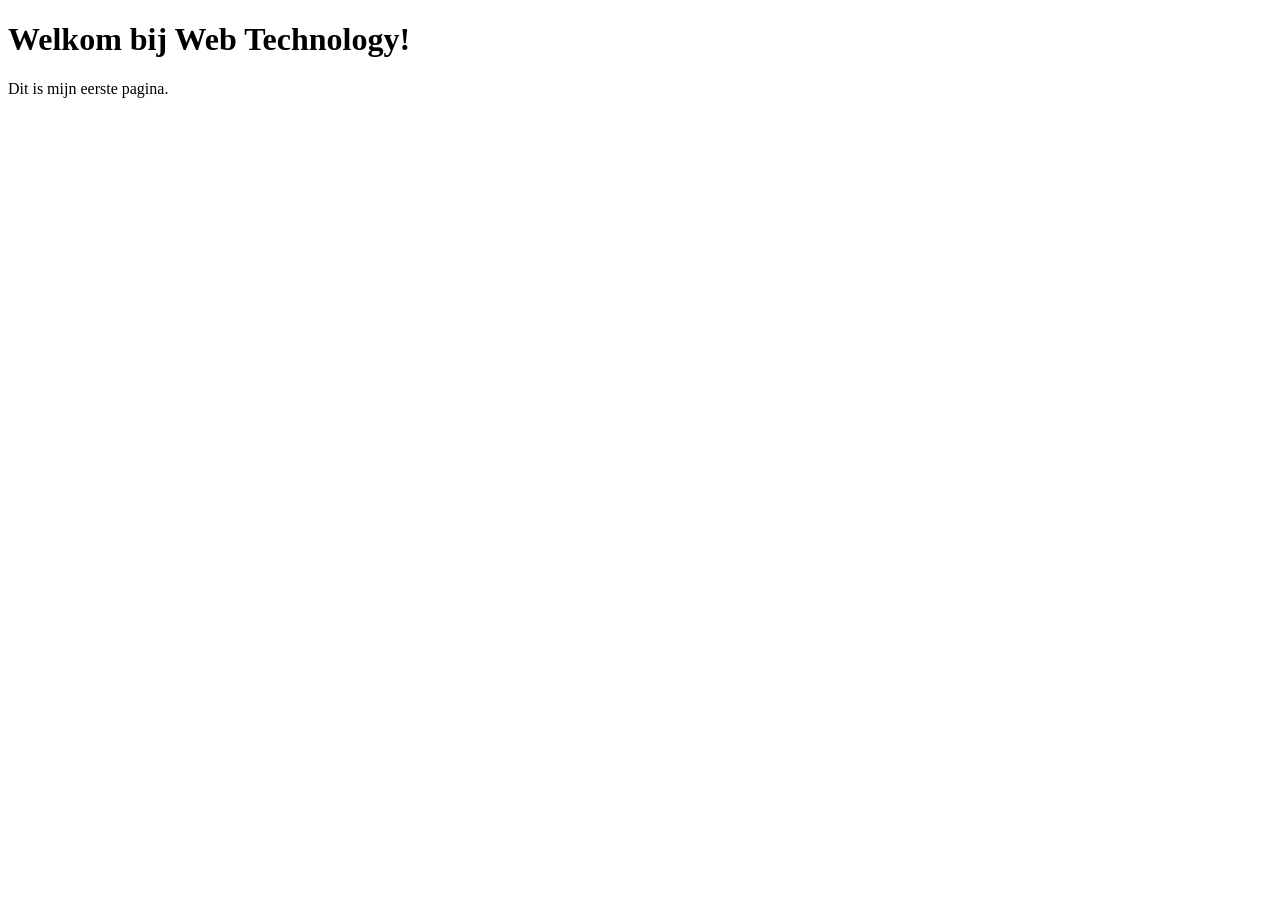
<file: Labo 1/Oef 1/index.html>
<!doctype html>
<html lang="nl">
  <head>
    <meta charset="utf-8" />
    <meta name="viewport" content="width=device-width, initial-scale=1" />
    <title>Mijn eerste pagina</title>
  </head>
  <body>
    <h1>Welkom bij Web Technology!</h1>
    <p>Dit is mijn eerste pagina.</p>
  </body>
</html>
</file>
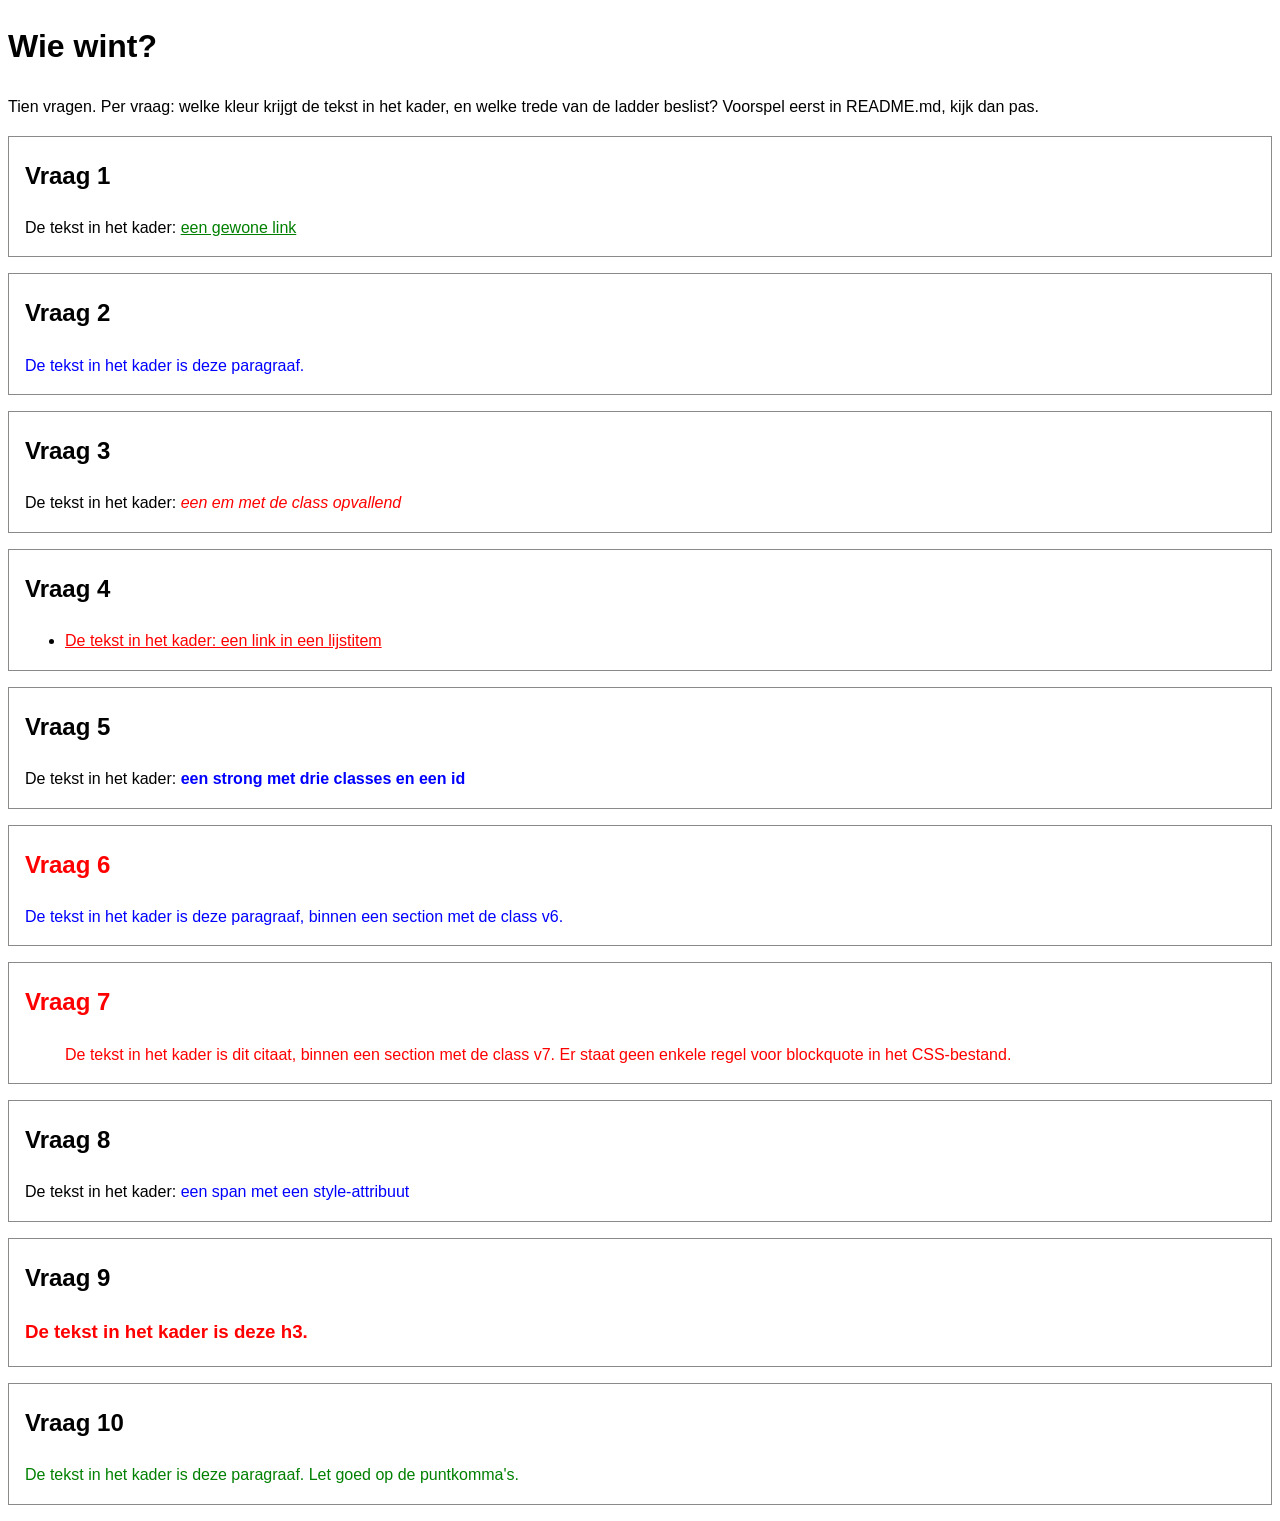
<file: Labo 2/labo-02/cascade/index.html>
<!-- index.html - oefening 3: voorspel, dan kijk. Wijzig dit bestand niet. -->
<!doctype html>
<html lang="nl">
  <head>
    <meta charset="utf-8">
    <meta name="viewport" content="width=device-width, initial-scale=1">
    <title>Wie wint? Tien vragen over de cascade</title>
    <link rel="stylesheet" href="css/stijl.css">
  </head>
  <body>
    <h1>Wie wint?</h1>
    <p>Tien vragen. Per vraag: welke kleur krijgt de tekst in het kader, en welke trede van de ladder beslist? Voorspel eerst in README.md, kijk dan pas.</p>

    <section class="vraag v1">
      <h2>Vraag 1</h2>
      <p>De tekst in het kader: <a href="#">een gewone link</a></p>
    </section>

    <section class="vraag v2">
      <h2>Vraag 2</h2>
      <p class="v2-tekst">De tekst in het kader is deze paragraaf.</p>
    </section>

    <section class="vraag v3">
      <h2>Vraag 3</h2>
      <p>De tekst in het kader: <em class="opvallend">een em met de class opvallend</em></p>
    </section>

    <section class="vraag v4">
      <h2>Vraag 4</h2>
      <ul>
        <li><a href="#">De tekst in het kader: een link in een lijstitem</a></li>
      </ul>
    </section>

    <section class="vraag v5">
      <h2>Vraag 5</h2>
      <p>De tekst in het kader: <strong class="een twee drie" id="v5-tekst">een strong met drie classes en een id</strong></p>
    </section>

    <section class="vraag v6">
      <h2>Vraag 6</h2>
      <p class="v6-tekst">De tekst in het kader is deze paragraaf, binnen een section met de class v6.</p>
    </section>

    <section class="vraag v7">
      <h2>Vraag 7</h2>
      <blockquote>De tekst in het kader is dit citaat, binnen een section met de class v7. Er staat geen enkele regel voor blockquote in het CSS-bestand.</blockquote>
    </section>

    <section class="vraag v8">
      <h2>Vraag 8</h2>
      <p>De tekst in het kader: <span class="v8-tekst" style="color: blue">een span met een style-attribuut</span></p>
    </section>

    <section class="vraag v9">
      <h2>Vraag 9</h2>
      <h3 class="v9-tekst">De tekst in het kader is deze h3.</h3>
    </section>

    <section class="vraag v10">
      <h2>Vraag 10</h2>
      <p class="v10-tekst">De tekst in het kader is deze paragraaf. Let goed op de puntkomma's.</p>
    </section>
  </body>
</html>
</file>
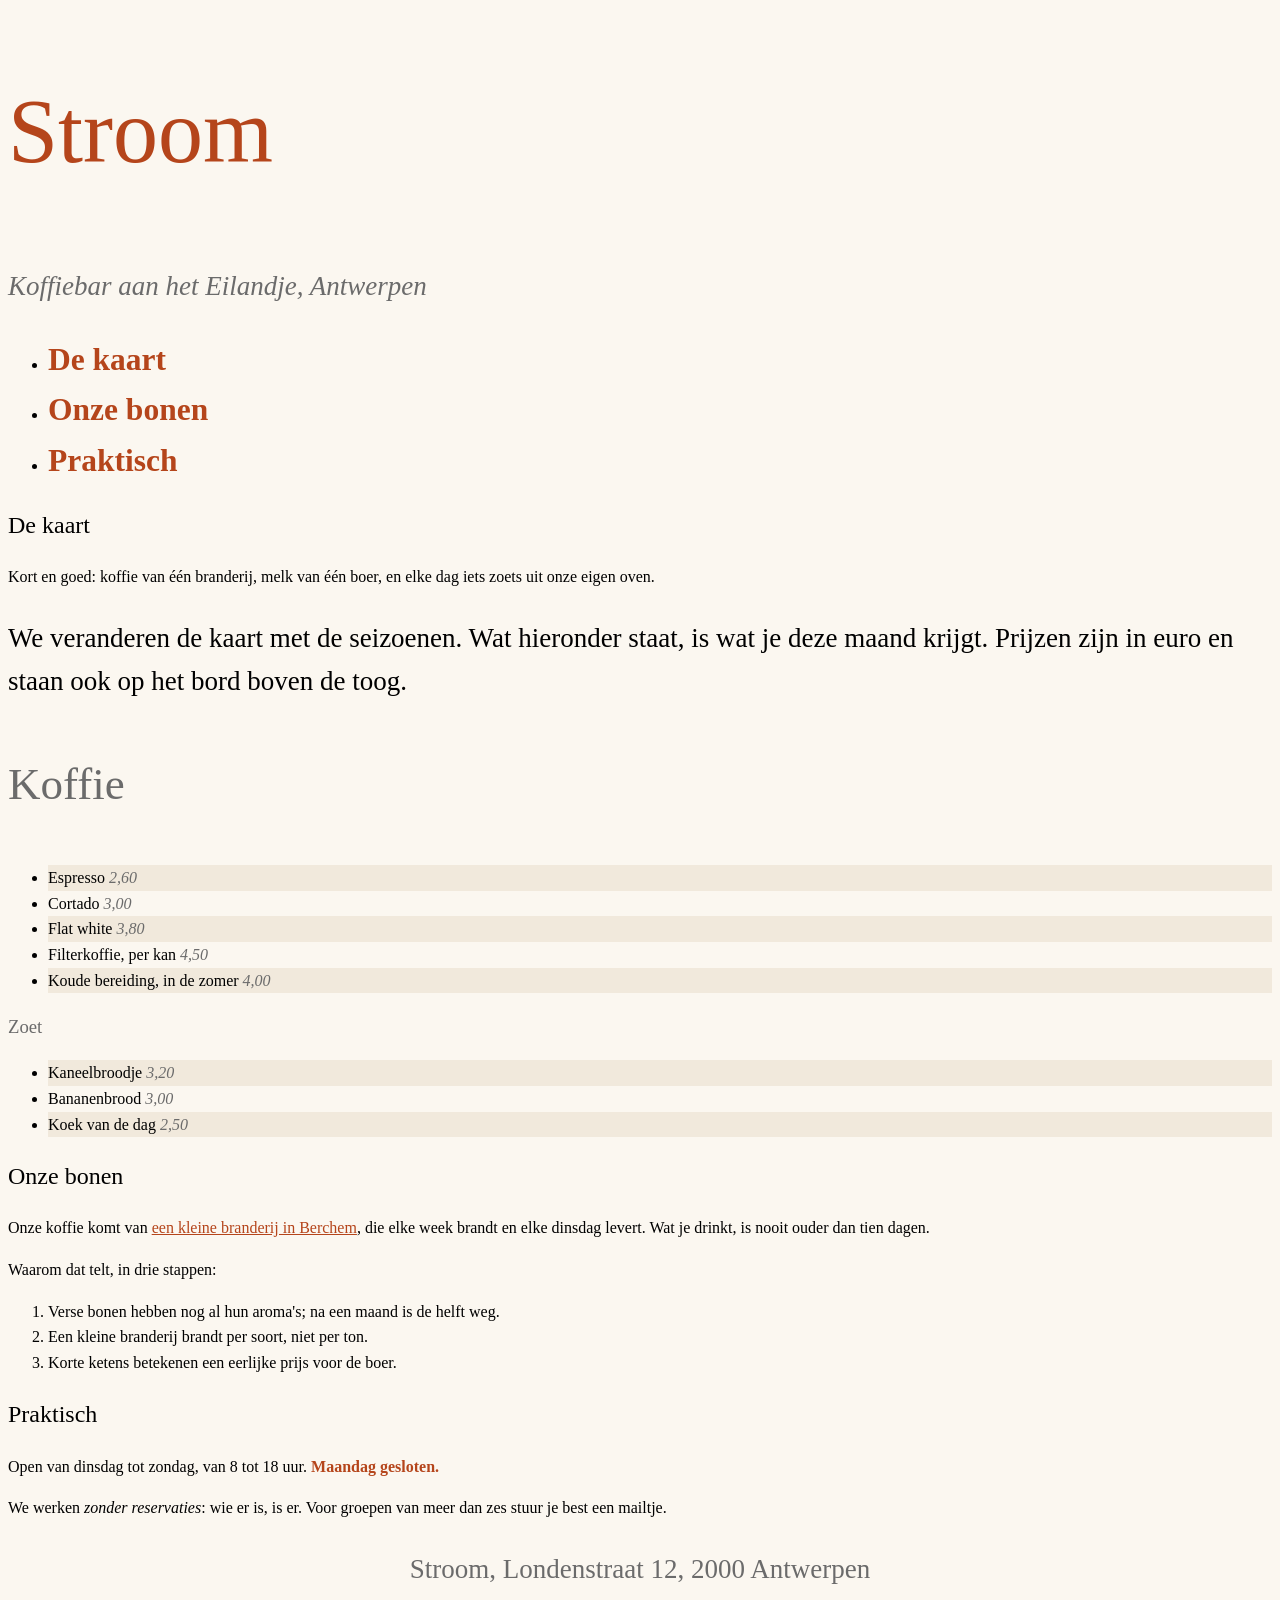
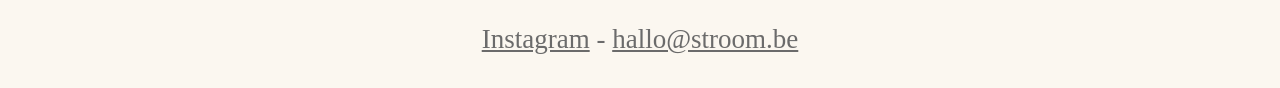
<file: Labo 2/labo-02/nabouw/index.html>
<!-- index.html - nabouw labo 2. Dit bestand mag je NIET wijzigen: geen class erbij, geen element verplaatst, geen style-attribuut. Jij schrijft css/stijl.css. -->
<!--
  Wat het screenshot niet kan tonen (hover en focus):
  - links in de navigatie: accentkleur, vet, geen onderstreping;
    bij hover en focus: inktkleur en onderstreept
  - links in main: accentkleur, onderstreept;
    bij hover en focus: papierkleur op een achtergrond in de accentkleur
  - links in de footer: gedempte kleur; bij hover en focus: accentkleur
-->
<!doctype html>
<html lang="nl">
  <head>
    <meta charset="utf-8">
    <meta name="viewport" content="width=device-width, initial-scale=1">
    <title>Stroom - koffiebar aan het Eilandje</title>
    <link rel="stylesheet" href="css/stijl.css">
  </head>
  <body>
    <header>
      <h1>Stroom</h1>
      <p class="slogan">Koffiebar aan het Eilandje, Antwerpen</p>
      <nav>
        <ul>
          <li><a href="#kaart">De kaart</a></li>
          <li><a href="#bonen">Onze bonen</a></li>
          <li><a href="#praktisch">Praktisch</a></li>
        </ul>
      </nav>
    </header>

    <main>
      <article>
        <h2 id="kaart">De kaart</h2>
        <p class="intro">Kort en goed: koffie van één branderij, melk van één boer, en elke dag iets zoets uit onze eigen oven.</p>
        <p>We veranderen de kaart met de seizoenen. Wat hieronder staat, is wat je deze maand krijgt. Prijzen zijn in euro en staan ook op het bord boven de toog.</p>

        <h3>Koffie</h3>
        <ul class="kaart">
          <li>Espresso <span class="prijs">2,60</span></li>
          <li>Cortado <span class="prijs">3,00</span></li>
          <li>Flat white <span class="prijs">3,80</span></li>
          <li>Filterkoffie, per kan <span class="prijs">4,50</span></li>
          <li>Koude bereiding, in de zomer <span class="prijs">4,00</span></li>
        </ul>

        <h3>Zoet</h3>
        <ul class="kaart">
          <li>Kaneelbroodje <span class="prijs">3,20</span></li>
          <li>Bananenbrood <span class="prijs">3,00</span></li>
          <li>Koek van de dag <span class="prijs">2,50</span></li>
        </ul>

        <h2 id="bonen">Onze bonen</h2>
        <p>Onze koffie komt van <a href="https://www.example.be">een kleine branderij in Berchem</a>, die elke week brandt en elke dinsdag levert. Wat je drinkt, is nooit ouder dan tien dagen.</p>
        <p>Waarom dat telt, in drie stappen:</p>
        <ol>
          <li>Verse bonen hebben nog al hun aroma's; na een maand is de helft weg.</li>
          <li>Een kleine branderij brandt per soort, niet per ton.</li>
          <li>Korte ketens betekenen een eerlijke prijs voor de boer.</li>
        </ol>

        <h2 id="praktisch">Praktisch</h2>
        <p>Open van dinsdag tot zondag, van 8 tot 18 uur. <strong>Maandag gesloten.</strong></p>
        <p>We werken <em>zonder reservaties</em>: wie er is, is er. Voor groepen van meer dan zes stuur je best een mailtje.</p>
      </article>
    </main>

    <footer>
      <p>Stroom, Londenstraat 12, 2000 Antwerpen</p>
      <p><a href="https://www.instagram.com">Instagram</a> - <a href="mailto:hallo@stroom.be">hallo@stroom.be</a></p>
    </footer>
  </body>
</html>
</file>
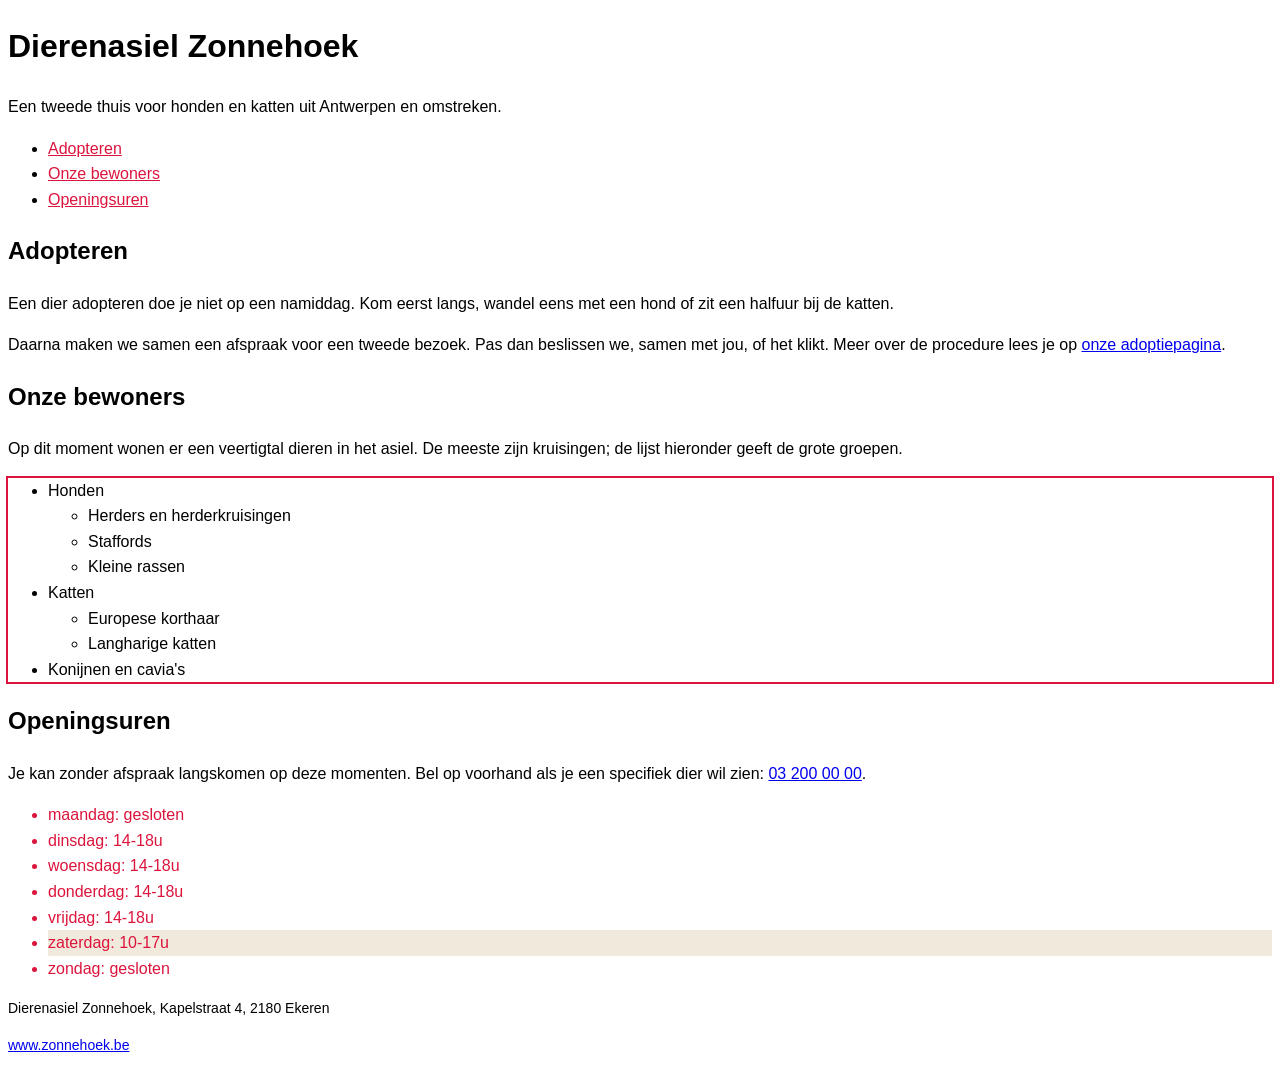
<file: Labo 2/labo-02/selectors/index.html>
<!-- index.html - oefening 2: selectors. Wijzig dit bestand niet; alles wat je nodig hebt, staat erin. -->
<!doctype html>
<html lang="nl">
  <head>
    <meta charset="utf-8">
    <meta name="viewport" content="width=device-width, initial-scale=1">
    <title>Dierenasiel Zonnehoek</title>
    <link rel="stylesheet" href="css/stijl.css">
  </head>
  <body>
    <header>
      <h1>Dierenasiel Zonnehoek</h1>
      <p class="slogan">Een tweede thuis voor honden en katten uit Antwerpen en omstreken.</p>
      <nav>
        <ul>
          <li><a href="#adopteren">Adopteren</a></li>
          <li><a href="#rassen">Onze bewoners</a></li>
          <li><a href="#uren">Openingsuren</a></li>
        </ul>
      </nav>
    </header>

    <main>
      <article>
        <h2 id="adopteren">Adopteren</h2>
        <p class="intro">Een dier adopteren doe je niet op een namiddag. Kom eerst langs, wandel eens met een hond of zit een halfuur bij de katten.</p>
        <p>Daarna maken we samen een afspraak voor een tweede bezoek. Pas dan beslissen we, samen met jou, of het klikt. Meer over de procedure lees je op <a href="https://www.zonnehoek.be/adoptie">onze adoptiepagina</a>.</p>

        <h2 id="rassen">Onze bewoners</h2>
        <p>Op dit moment wonen er een veertigtal dieren in het asiel. De meeste zijn kruisingen; de lijst hieronder geeft de grote groepen.</p>
        <ul class="rassen">
          <li>Honden
            <ul>
              <li>Herders en herderkruisingen</li>
              <li>Staffords</li>
              <li>Kleine rassen</li>
            </ul>
          </li>
          <li>Katten
            <ul>
              <li>Europese korthaar</li>
              <li>Langharige katten</li>
            </ul>
          </li>
          <li>Konijnen en cavia's</li>
        </ul>

        <h2 id="uren">Openingsuren</h2>
        <p>Je kan zonder afspraak langskomen op deze momenten. Bel op voorhand als je een specifiek dier wil zien: <a href="tel:+3232000000">03 200 00 00</a>.</p>
        <ul class="uren">
          <li>maandag: gesloten</li>
          <li>dinsdag: 14-18u</li>
          <li>woensdag: 14-18u</li>
          <li>donderdag: 14-18u</li>
          <li>vrijdag: 14-18u</li>
          <li>zaterdag: 10-17u</li>
          <li>zondag: gesloten</li>
        </ul>
      </article>
    </main>

    <footer>
      <p>Dierenasiel Zonnehoek, Kapelstraat 4, 2180 Ekeren</p>
      <p><a href="https://www.zonnehoek.be">www.zonnehoek.be</a></p>
    </footer>
  </body>
</html>
</file>
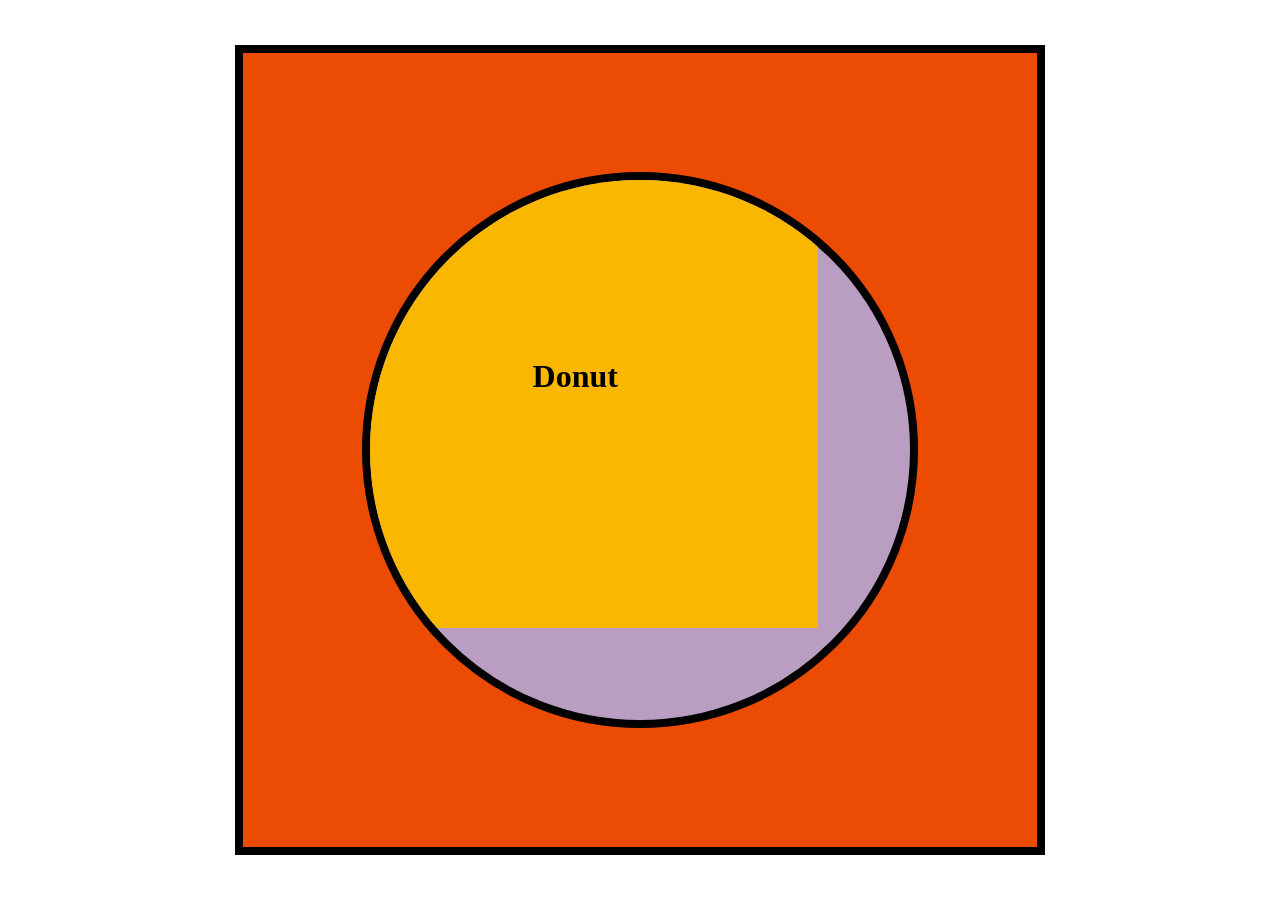
<file: Labo 3/labo-03-starter/labo-03/donut/index.html>
<!doctype html>
<html lang="en">
<head>
  <meta charset="utf-8">
  <meta name="viewport" content="width=device-width, initial-scale=1">
  <title>Labo 3 - Donut</title>
  <link rel="stylesheet" href="css/reset.css">
  <link rel="stylesheet" href="css/stijl.css">
</head>
<body>
  <!-- Do not change this file. Write your CSS in css/stijl.css. -->
  <main>
    <div>
      <h1>Donut</h1>
    </div>
  </main>
</body>
</html>
</file>
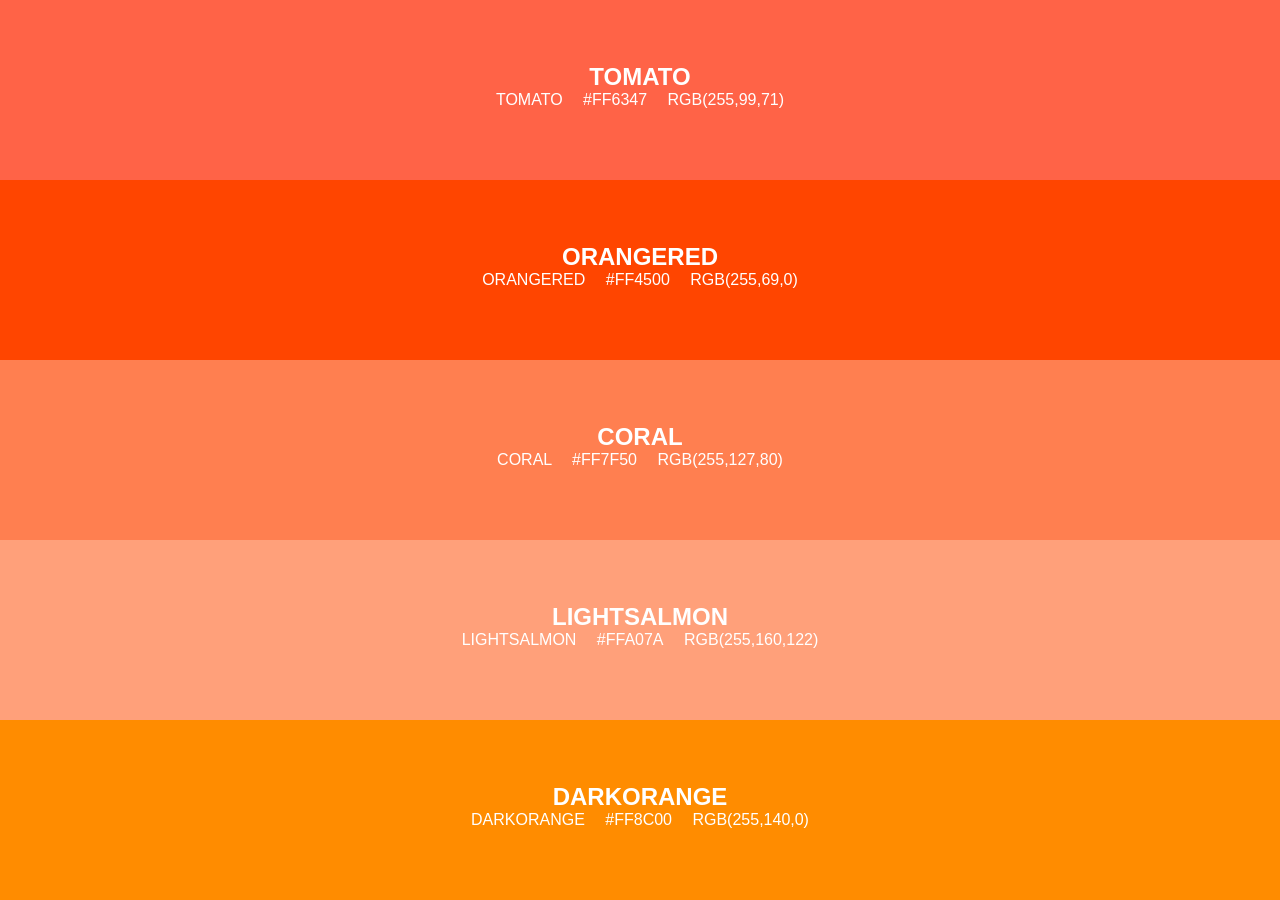
<file: Labo 3/labo-03-starter/labo-03/kleuren/index.html>
<!doctype html>
<html lang="en">
<head>
  <meta charset="utf-8">
  <meta name="viewport" content="width=device-width, initial-scale=1">
  <title>Labo 3 - Kleurenstalen</title>
  <link rel="stylesheet" href="css/reset.css">
  <link rel="stylesheet" href="css/stijl.css">
</head>
<body>
  <!-- Do not change this file. Write your CSS in css/stijl.css. -->
  <ul>
    <li class="tomato">
      <h2>TOMATO</h2>
      <p class="codes"><span>tomato</span> <span>#FF6347</span> <span>rgb(255,99,71)</span></p>
    </li>
    <li class="orangered">
      <h2>ORANGERED</h2>
      <p class="codes"><span>orangered</span> <span>#FF4500</span> <span>rgb(255,69,0)</span></p>
    </li>
    <li class="coral">
      <h2>CORAL</h2>
      <p class="codes"><span>coral</span> <span>#FF7F50</span> <span>rgb(255,127,80)</span></p>
    </li>
    <li class="lightsalmon">
      <h2>LIGHTSALMON</h2>
      <p class="codes"><span>lightsalmon</span> <span>#FFA07A</span> <span>rgb(255,160,122)</span></p>
    </li>
    <li class="darkorange">
      <h2>DARKORANGE</h2>
      <p class="codes"><span>darkorange</span> <span>#FF8C00</span> <span>rgb(255,140,0)</span></p>
    </li>
  </ul>
</body>
</html>
</file>
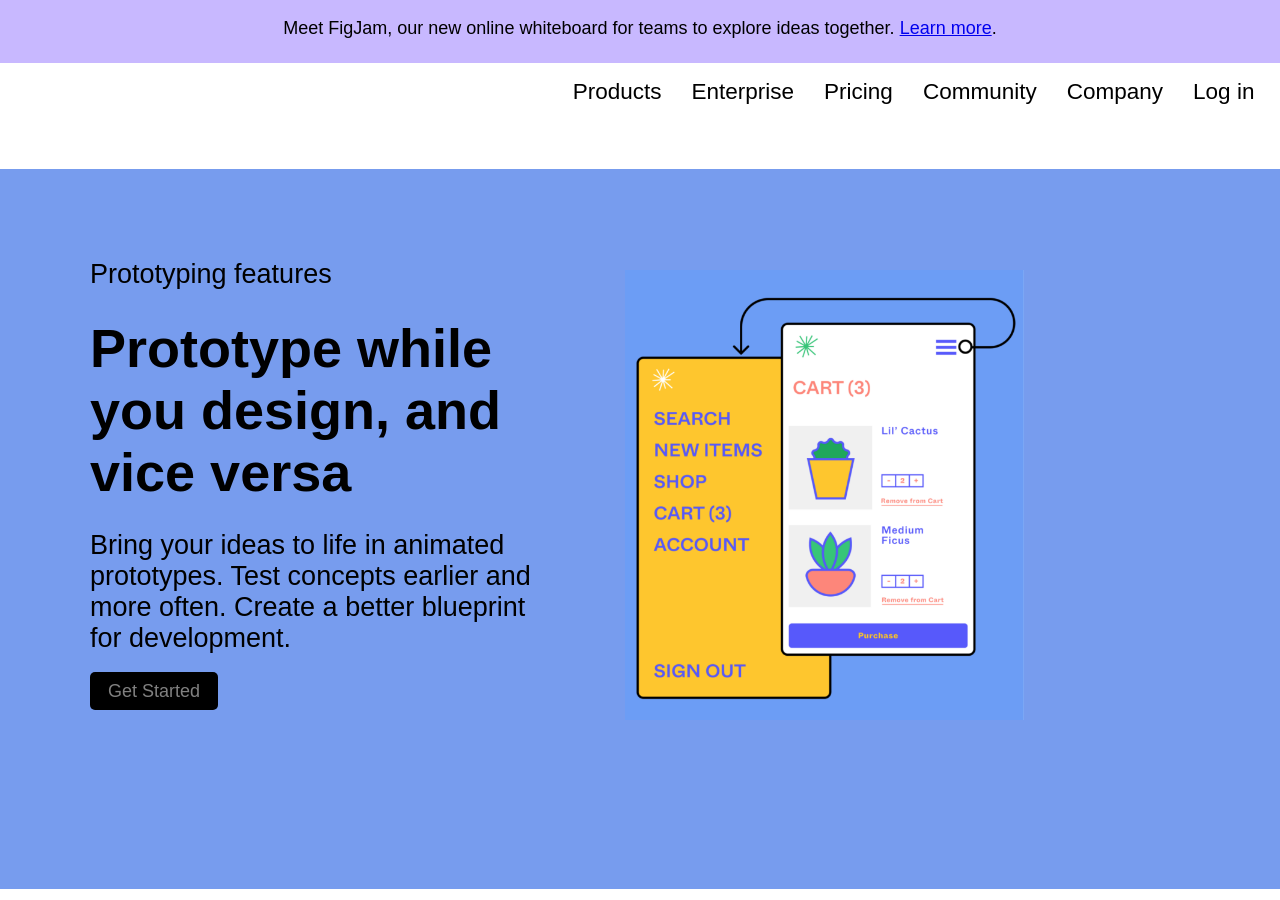
<file: Labo 3/labo-03-starter/labo-03/landing/index.html>
<!doctype html>
<html lang="en">
<head>
  <meta charset="utf-8">
  <meta name="viewport" content="width=device-width, initial-scale=1">
  <title>Labo 3 - Landingspagina</title>
  <link rel="stylesheet" href="css/reset.css">
  <link rel="stylesheet" href="css/stijl.css">
</head>
<body>
  <!-- Do not change this file. Write your CSS in css/stijl.css.
       Not visible in the screenshot: on :hover and :focus the links in the
       banner and in the navigation get an underline, and the button turns
       dark grey (#333333) instead of black. -->
  <div class="banner">
    <p>Meet FigJam, our new online whiteboard for teams to explore ideas together. <a href="#">Learn more</a>.</p>
  </div>
  <header>
    <nav>
      <ul>
        <li><a href="#">Products</a></li>
        <li><a href="#">Enterprise</a></li>
        <li><a href="#">Pricing</a></li>
        <li><a href="#">Community</a></li>
        <li><a href="#">Company</a></li>
        <li><a href="#">Log in</a></li>
      </ul>
    </nav>
  </header>
  <main>
    <article>
      <p class="bovenkop">Prototyping features</p>
      <h1>Prototype while you design, and vice versa</h1>
      <p>Bring your ideas to life in animated prototypes. Test concepts earlier and more often. Create a better blueprint for development.</p>
      <a href="#" class="knop">Get Started</a>
    </article><!-- no whitespace between these two tags: see syllabus 3.7 --><div class="afbeelding">
      <img src="afbeeldingen/prototype.png" alt="Prototype of a plant shop: a yellow menu panel next to a white cart screen">
    </div>
  </main>
</body>
</html>
</file>
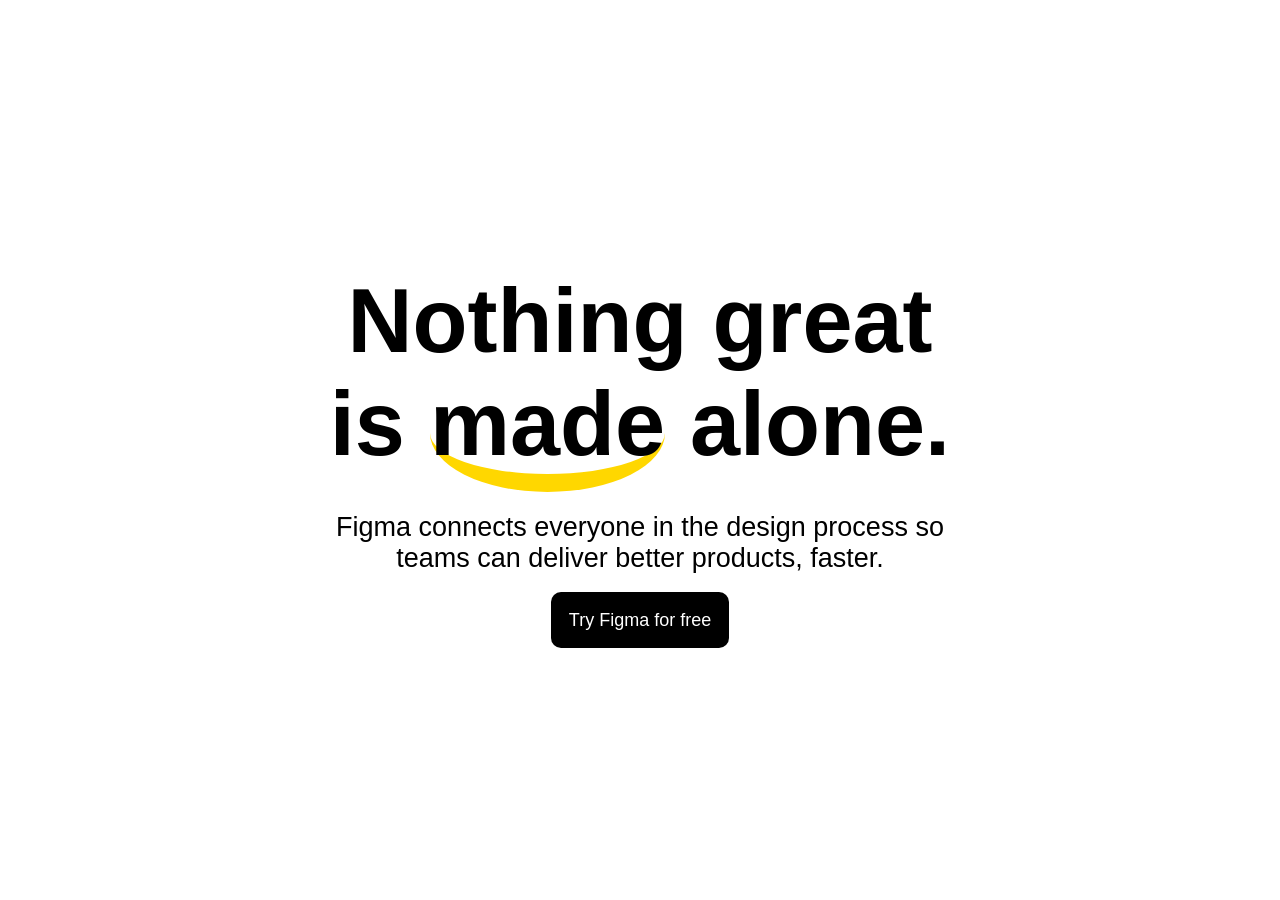
<file: Labo 3/labo-03-starter/labo-03/slogan/index.html>
<!doctype html>
<html lang="en">
<head>
  <meta charset="utf-8">
  <meta name="viewport" content="width=device-width, initial-scale=1">
  <title>Labo 3 - Slogan</title>
  <link rel="stylesheet" href="css/reset.css">
  <link rel="stylesheet" href="css/stijl.css">
</head>
<body>
  <!-- Do not change this file. Write your CSS in css/stijl.css.
       Not visible in the screenshot: on :hover and :focus the button turns
       dark grey (#333333) instead of black. -->
  <h2>Nothing great is <span>made</span> alone.</h2>
  <p>Figma connects everyone in the design process so teams can deliver better products, faster.</p>
  <a href="https://www.figma.com">Try Figma for free</a>
</body>
</html>
</file>
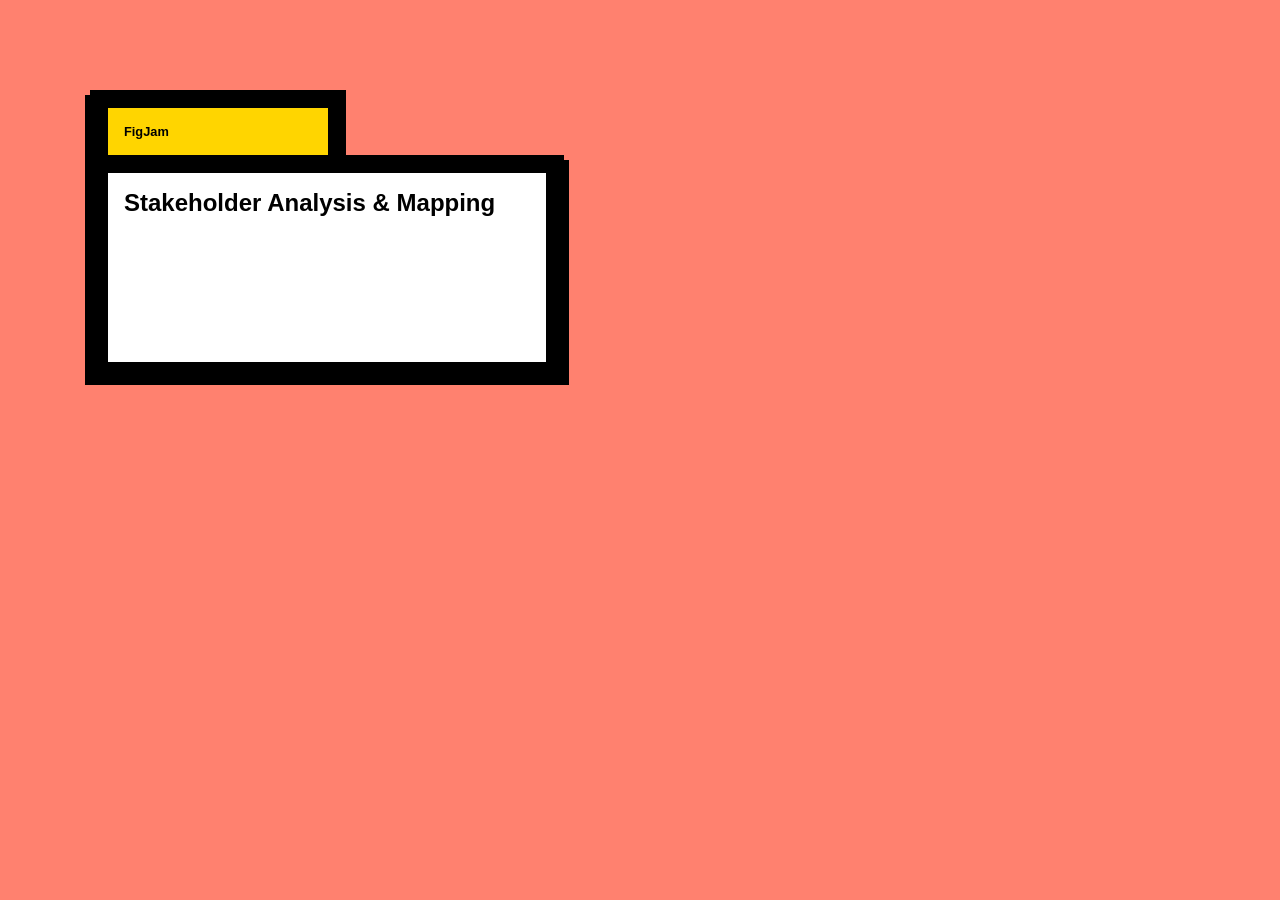
<file: Labo 3/labo-03-starter/labo-03/tabblad/index.html>
<!doctype html>
<html lang="en">
<head>
  <meta charset="utf-8">
  <meta name="viewport" content="width=device-width, initial-scale=1">
  <title>Labo 3 - Tabblad</title>
  <link rel="stylesheet" href="css/reset.css">
  <link rel="stylesheet" href="css/stijl.css">
</head>
<body>
  <!-- Do not change this file. Write your CSS in css/stijl.css. -->
  <h1>FigJam</h1>
  <h2>Stakeholder Analysis &amp; Mapping</h2>
</body>
</html>
</file>
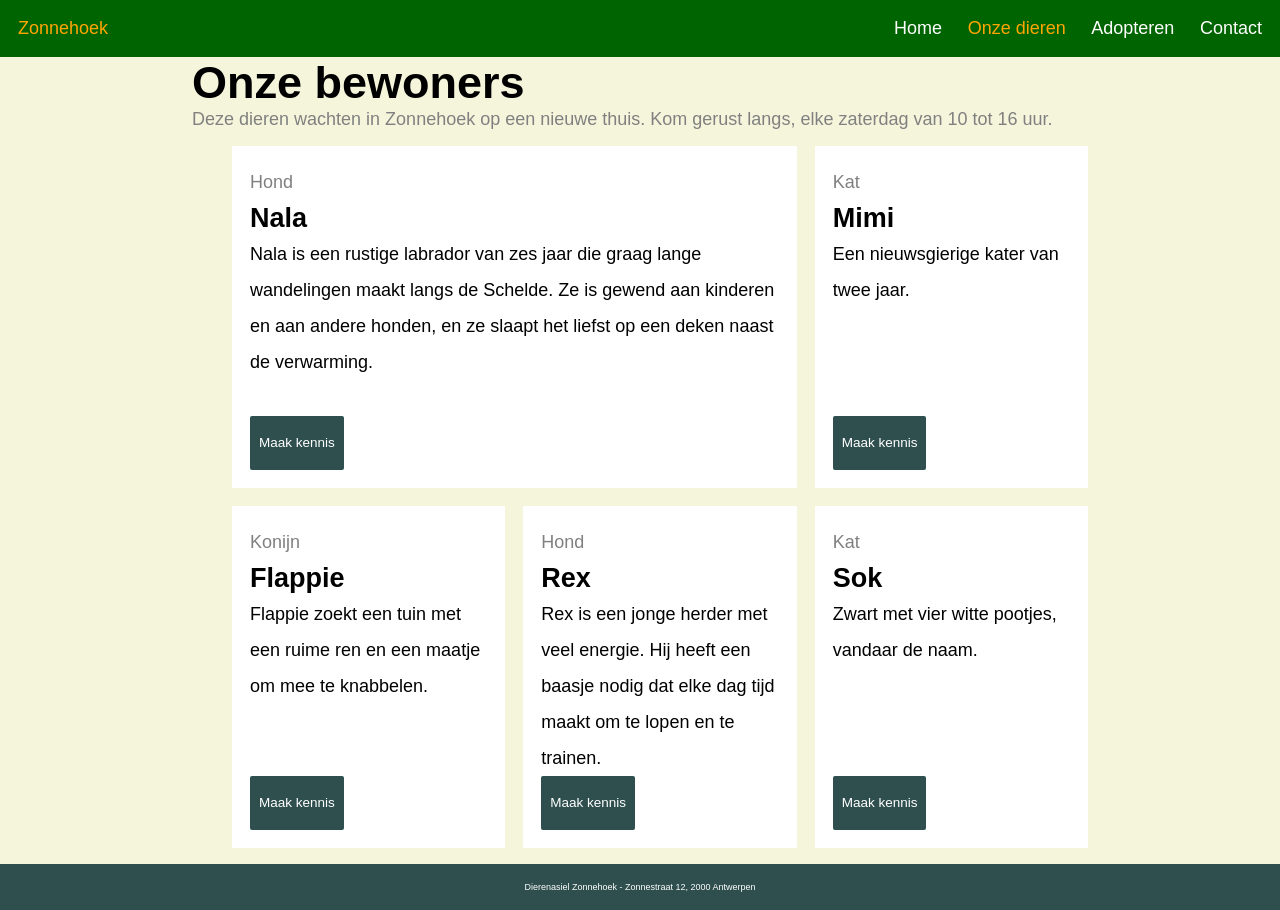
<file: Labo 4 oefenen/labo-04-starter (1)/labo-04/dierenasiel/index.html>
<!doctype html>
<html lang="nl">
<head>
  <meta charset="utf-8">
  <meta name="viewport" content="width=device-width, initial-scale=1">
  <title>Labo 4 - Dierenasiel Zonnehoek</title>
  <link rel="stylesheet" href="css/reset.css">
  <link rel="stylesheet" href="css/stijl.css">
</head>
<body>
  <!-- Do not change this file. Write your CSS in css/stijl.css.
       Not visible in the screenshot: on :hover and :focus the links in the
       navigation get an underline, and a button turns dark (#2b2b2b). -->
  <header>
    <a class="logo" href="index.html">Zonnehoek</a>
    <nav>
      <ul>
        <li><a href="index.html">Home</a></li>
        <li><a href="dieren.html" class="actief">Onze dieren</a></li>
        <li><a href="adopteren.html">Adopteren</a></li>
        <li><a href="contact.html">Contact</a></li>
      </ul>
    </nav>
  </header>
  <main>
    <h1>Onze bewoners</h1>
    <p class="intro">Deze dieren wachten in Zonnehoek op een nieuwe thuis. Kom gerust langs, elke zaterdag van 10 tot 16 uur.</p>
    <ul class="kaarten">
      <li class="kaart uitgelicht">
        <p class="soort">Hond</p>
        <h2>Nala</h2>
        <p class="beschrijving">Nala is een rustige labrador van zes jaar die graag lange wandelingen maakt langs de Schelde. Ze is gewend aan kinderen en aan andere honden, en ze slaapt het liefst op een deken naast de verwarming.</p>
        <a class="knop" href="#">Maak kennis</a>
      </li>
      <li class="kaart">
        <p class="soort">Kat</p>
        <h2>Mimi</h2>
        <p class="beschrijving">Een nieuwsgierige kater van twee jaar.</p>
        <a class="knop" href="#">Maak kennis</a>
      </li>
      <li class="kaart">
        <p class="soort">Konijn</p>
        <h2>Flappie</h2>
        <p class="beschrijving">Flappie zoekt een tuin met een ruime ren en een maatje om mee te knabbelen.</p>
        <a class="knop" href="#">Maak kennis</a>
      </li>
      <li class="kaart">
        <p class="soort">Hond</p>
        <h2>Rex</h2>
        <p class="beschrijving">Rex is een jonge herder met veel energie. Hij heeft een baasje nodig dat elke dag tijd maakt om te lopen en te trainen.</p>
        <a class="knop" href="#">Maak kennis</a>
      </li>
      <li class="kaart">
        <p class="soort">Kat</p>
        <h2>Sok</h2>
        <p class="beschrijving">Zwart met vier witte pootjes, vandaar de naam.</p>
        <a class="knop" href="#">Maak kennis</a>
      </li>
    </ul>
  </main>
  <footer>
    <p>Dierenasiel Zonnehoek - Zonnestraat 12, 2000 Antwerpen</p>
  </footer>
</body>
</html>
</file>
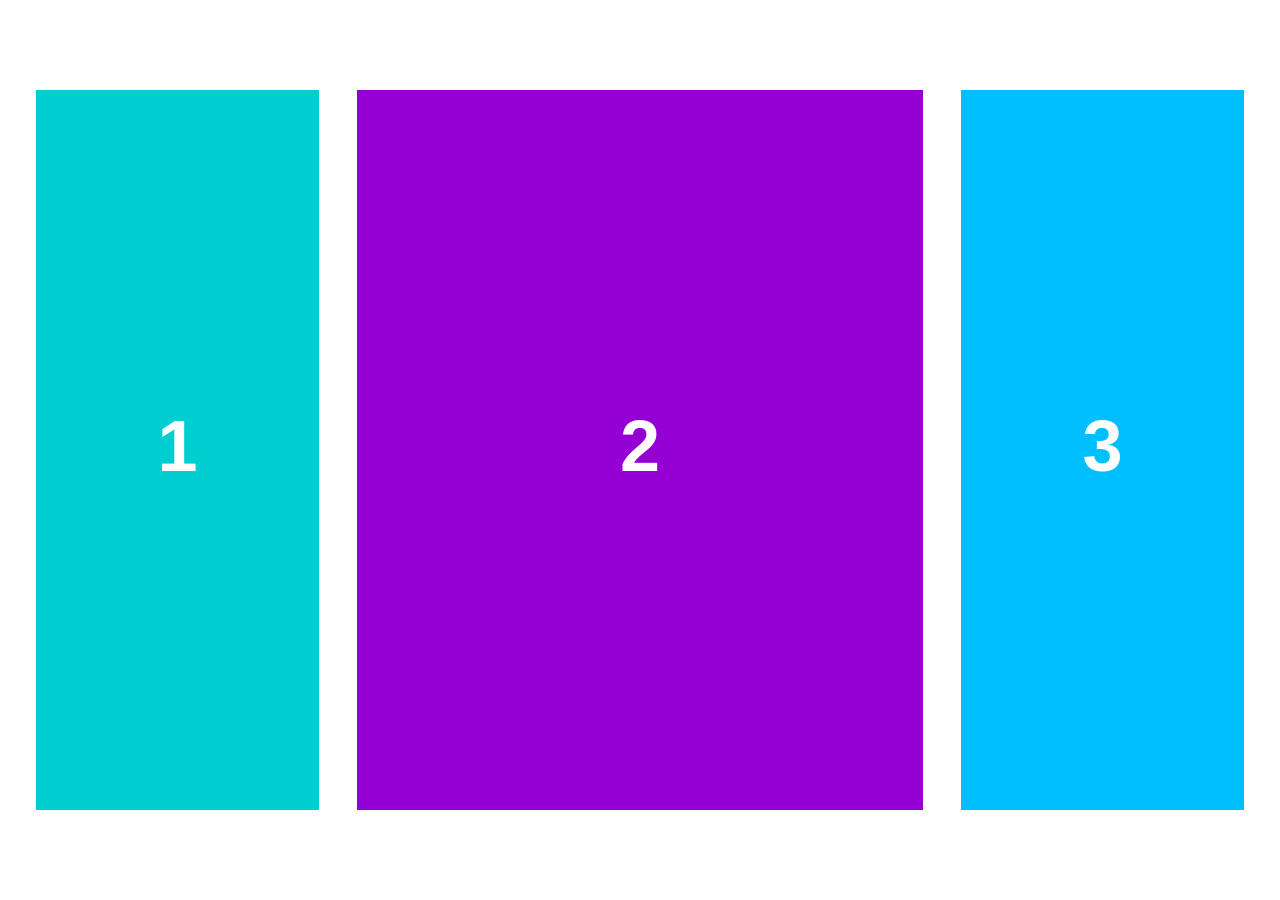
<file: Labo 4 oefenen/labo-04-starter (1)/labo-04/kolommen/index.html>
<!doctype html>
<html lang="nl">
<head>
  <meta charset="utf-8">
  <meta name="viewport" content="width=device-width, initial-scale=1">
  <title>Labo 4 - Drie kolommen</title>
  <link rel="stylesheet" href="css/reset.css">
  <link rel="stylesheet" href="css/stijl.css">
</head>
<body>
  <!-- Do not change this file. Write your CSS in css/stijl.css. -->
  <main>
    <div>1</div>
    <div>2</div>
    <div>3</div>
  </main>
</body>
</html>
</file>
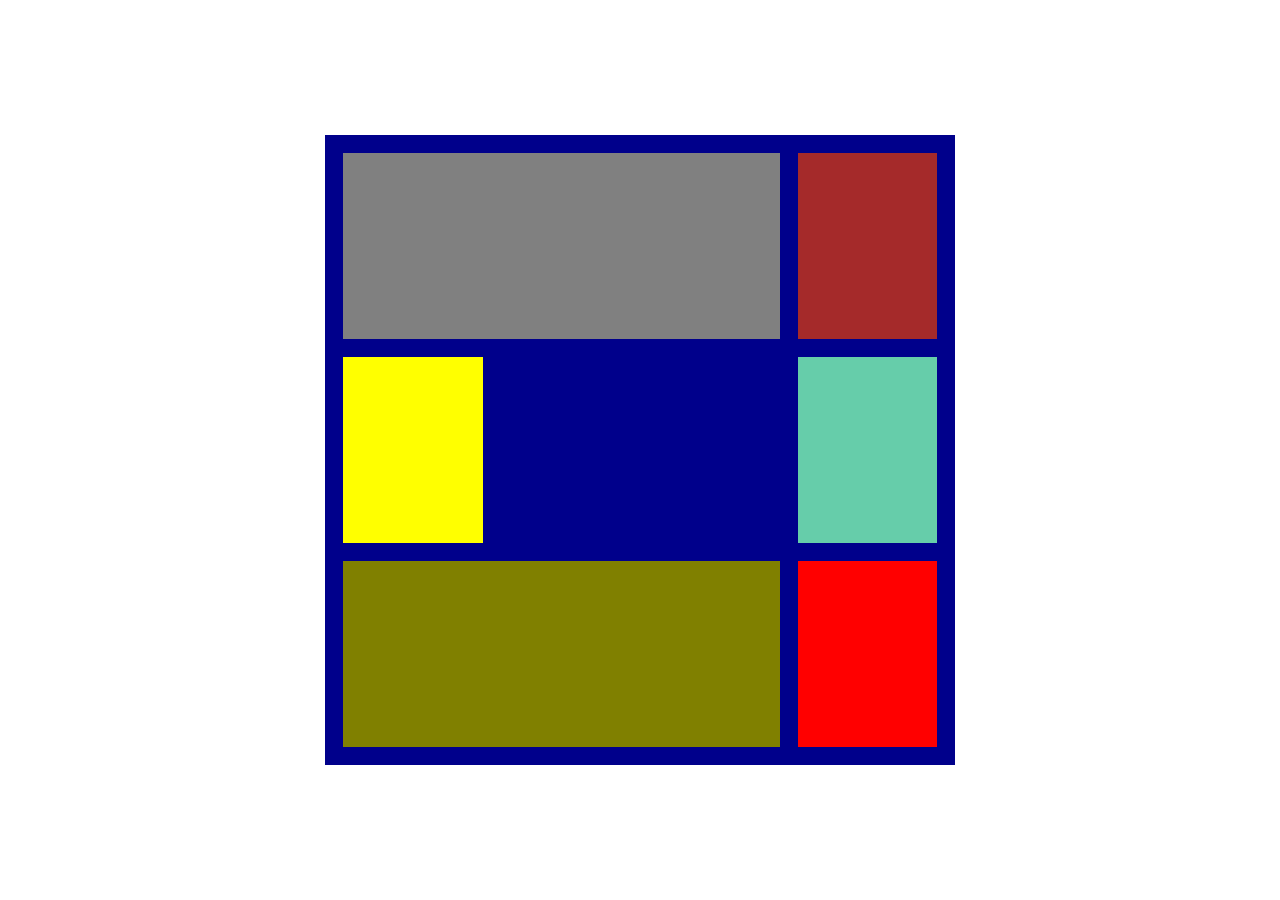
<file: Labo 4 oefenen/labo-04-starter (1)/labo-04/mondriaan/index.html>
<!doctype html>
<html lang="nl">
<head>
  <meta charset="utf-8">
  <meta name="viewport" content="width=device-width, initial-scale=1">
  <title>Labo 4 - Mondriaan</title>
  <link rel="stylesheet" href="css/reset.css">
  <link rel="stylesheet" href="css/stijl.css">
</head>
<body>
  <!-- Do not change this file. Write your CSS in css/stijl.css. -->
  <main class="schilderij">
    <div class="lila"></div>
    <div class="bruin"></div>
    <div class="geel"></div>
    <div class="marine"></div>
    <div class="olijf"></div>
    <div class="rood"></div>
  </main>
</body>
</html>
</file>
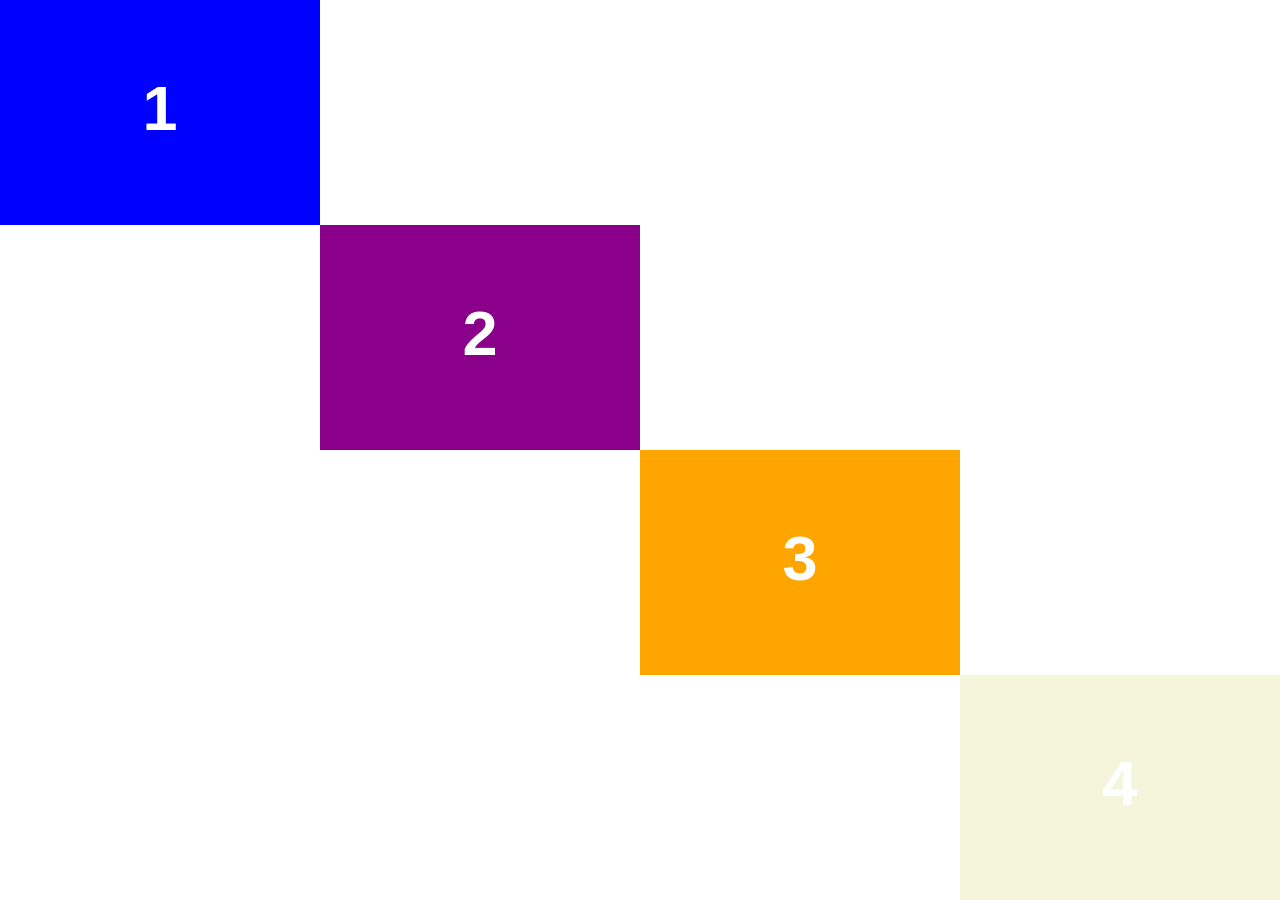
<file: Labo 4 oefenen/labo-04-starter (1)/labo-04/trap/index.html>
<!doctype html>
<html lang="nl">
<head>
  <meta charset="utf-8">
  <meta name="viewport" content="width=device-width, initial-scale=1">
  <title>Labo 4 - Trap</title>
  <link rel="stylesheet" href="css/reset.css">
  <link rel="stylesheet" href="css/stijl.css">
</head>
<body>
  <!-- Do not change this file. Write your CSS in css/stijl.css. -->
  <main class="trap">
    <div class="trede">1</div>
    <div class="trede">2</div>
    <div class="trede">3</div>
    <div class="trede">4</div>
  </main>
</body>
</html>
</file>
<file: Labo 2/labo-02/cascade/css/stijl.css>
/* stijl.css - oefening 3: voorspel, dan kijk. Wijzig dit bestand niet. */

/* Opmaak van de pagina zelf; doet niet mee in de vragen. */
body {
  font-family: Verdana, sans-serif;
  line-height: 1.6;
}

.vraag {
  border: 1px solid #8a8a89;
  padding: 0 1rem;
  margin-bottom: 1rem;
}

/* ---- vraag 1 ---- */
a {
  color: green;
}

/* ---- vraag 2 ---- */
.v2-tekst {
  color: red;
}

.v2-tekst {
  color: blue;
}

/* ---- vraag 3 ---- */
.opvallend {
  color: red;
}

em {
  color: blue;
}

/* ---- vraag 4 ---- */
.v4 > a {
  color: green;
}

.v4 a {
  color: red;
}

/* ---- vraag 5 ---- */
.een.twee.drie {
  color: red;
}

#v5-tekst {
  color: blue;
}

/* ---- vraag 6 ---- */
.v6 {
  color: red;
}

.v6-tekst {
  color: blue;
}

/* ---- vraag 7 ---- */
.v7 {
  color: red;
}

/* ---- vraag 8 ---- */
.v8-tekst {
  color: red;
}

/* ---- vraag 9 ---- */
h3 {
  color: red !important;
}

.v9-tekst {
  color: blue;
}

/* ---- vraag 10 ---- */
.v10-tekst {
  color: green;
  font-size: 1.5rem
  color: blue;
}
</file>
<file: Labo 2/labo-02/nabouw/css/stijl.css>
:root {
    --color--papier: #fbf7f0;
    --color--inkt: #2b2b2b;
    --color--gedempt: #6b6b6b;
    --color--accent: #b5451b;
    --color--zebr: #f1e9dc;
    --font--koppen: Georgia;
    --font--tekst: Verdana;

}

body {
    background-color: var(--color--papier);
    font-family: var(--font--tekst);
    line-height: 1.6;
}
body header h1 {

    color: var(--color--accent);
    font-family: var(--font--koppen);
    font-size: 10vh;
    font-weight: 100;
}
.slogan {
    color: var(--color--gedempt);
    font-style: italic;
    font-size: 3vh;
}
header nav ul li a {
    text-decoration: none;
    color: var(--color--accent);
    font-size: 3.5vh;
    font-weight: bold;
}
#kaart {
    font-family: var(--font--koppen);
    font-weight: normal;
}
main article p:nth-child(3) {
    font-size: 3vh;
}
main article h3:first-of-type {
    color: var(--color--gedempt);
    font-weight: normal;
    font-size: 5vh;
    font-family: var(--font--koppen);
}
.prijs {
    
    color: var(--color--gedempt);
    font-style: italic;
}
main article .kaart:first-of-type li:nth-child(1) {
    background-color: var(--color--zebr);
}

main article .kaart:first-of-type li:nth-child(3) {
    background-color: var(--color--zebr);
}

main article .kaart:first-of-type li:nth-child(5) {
    background-color: var(--color--zebr);
}

main article h3:last-of-type {
    color: var(--color--gedempt);
    font-weight: normal;
}

main article .kaart:last-of-type li:nth-child(1) {
    background-color: var(--color--zebr);

}

main article .kaart:last-of-type li:nth-child(3) {
    background-color: var(--color--zebr);
    
}
#bonen {
    font-family: var(--font--koppen);
    font-weight: normal;
}
main article p a {
    color: var(--color--accent);
}
#praktisch {
    font-weight: normal;
    font-family: var(--font--koppen);
}
strong {
    color: var(--color--accent);
}
footer{
    text-align: center;
    color: var(--color--gedempt);
    font-size: 3vh;
}
footer p a {
    color: var(--color--gedempt);
}
</file>
<file: Labo 2/labo-02/selectors/css/stijl.css>
/* stijl.css - oefening 2: selectors schrijven en lezen */

/* Schrijf onder elke opdracht de regel met de selector die precies die
   elementen raakt. Gebruik de declaratie die erbij staat, zodat je in de
   browser meteen ziet wat je raakte. Voeg niets toe aan index.html. */

body {
  font-family: Verdana, sans-serif;
  line-height: 1.6;
}

/* 1. alle links in de navigatie -> color: crimson; */

nav li a{
      color: crimson;
}

/* 2. alleen de paragrafen in de footer -> font-size: 0.875rem; */
footer p {
      font-size: 0.875rem;
}


/* 3. alleen de lijstitems van het BUITENSTE niveau in de lijst met de class
      rassen (dus niet de items van de binnenlijsten) -> outline: 2px solid crimson;
      (outline tekent een kader rond precies het element dat je raakte; de
      property zelf komt in hoofdstuk 3) */

.rassen {
      outline: 2px solid crimson;
}


/* 4. de paragraaf die onmiddellijk na elke h2 komt -> font-style: italic; */
h2 p {
      font-style: italic;
}


/* 5. elk oneven item in de lijst met openingsuren -> background-color: #f1e9dc; */

.uren li:nth-child(6) {
      background-color: #f1e9dc;
}

/* 6. het laatste item in de lijst met openingsuren -> color: crimson; */
.uren:last-child {
      color: crimson;
}

/* 7. de slogan en de intro tegelijk, in één regel -> color: darkslateblue; */

.slogan .intro {
      color: darkslateblue;
}

/* 8. elke link in main wanneer de muis erover gaat OF wanneer ze focus heeft
      -> background-color: yellow; */
main a:hover:focus {
      background-color: yellow;
}


/* ---- Lezen: welke elementen raken deze vijf selectors? Schrijf het antwoord
   in één zin per selector in README.md. Verander hier niets. ---- */

/* a. header nav ul li a */
/* b. article > p */
/* c. .uren li:nth-child(3) */
/* d. h2 ~ p */
/* e. .rassen li:first-child */
</file>
<file: Labo 3/labo-03-starter/labo-03/donut/css/stijl.css>
/* stijl.css - labo 3, donut (reset.css is linked before this file) */

/* === tokens === */
:root {

}

/* === your rules === */

main {
    height: 90vh;
    background-color: #ec4b03;
    width: 90vh;
    margin-left: auto;
    margin-right: auto;
    margin-top: 5vh;
    border: solid black 8px;
    
}
body main div {
    background-color: #b99ec1;
    border-radius: 50%;
    height: 70%;
    width: 70%;
    margin: 15%;
    border: solid black 8px;
    overflow: hidden;
    
}
body main div h1 {
    background-color: #f9b700;
    height: 90%;
    width: 90%;
    margin: -7% 0 0 -7%;
    padding-top: 40%;
    text-align: center;
   
}
</file>
<file: Labo 3/labo-03-starter/labo-03/kleuren/css/stijl.css>
/* stijl.css - labo 3, kleuren (reset.css is linked before this file) */

/* === tokens === */
:root {

}

/* === your rules === */

body {
    color: white;
    font-family: Arial, Helvetica, sans-serif;
    text-align: center;
    text-transform: uppercase;
}
h3 {
    letter-spacing: 0.25rem;
    margin-bottom: 1.5vh;
}
ul {
    margin: 0;
    padding: 0;
}
li {
    height: 20vh;
    padding-top: 7vh;
}
span:nth-child(2) {
    margin-left: 1rem;
    margin-right: 1rem;
}
.tomato {
    background-color: tomato;
}
.orangered {
    background-color: orangered;
}
.coral {
    background-color: coral;
}
.lightsalmon {
background-color: lightsalmon;
}
.darkorange {
    background-color: darkorange;
}
</file>
<file: Labo 3/labo-03-starter/labo-03/landing/css/stijl.css>
/* stijl.css - labo 3, landing (reset.css is linked before this file) */

/* === tokens === */
:root {
    --color--banner: #c8b8ff;
    --color--link: #5551ff;
    --color--hero: #779cee;


}

/* === your rules === */

body {
    
    font-family: Arial, Helvetica, sans-serif;
}


.banner {
    height: 7vh;
    background-color: var(--color--banner);
    text-align: center;
    padding-top: 2vh;


}

.banner p {
    font-size: 2vh;
    
}
header {
    height: 10vh;
    text-align: right;
}
header nav ul li {
    display: inline-block;
    margin-right: 2vw;

}
header nav ul li a {
    font-size: 2.5vh;
    text-decoration: none;
    color: black;

}
main {
    height: 80vh;
    background-color: var(--color--hero);
}

img {
    height: 50vh;
    position: absolute;
    right: 20vw;
    top: 30vh;
}
main article:nth-child(1) {
    width: 50vw;
    height: 50vh;
    padding: 10vh;
   
   
}

.knop {
    text-decoration: none;
    color: gray;
    background-color: black;
   padding: 1vh 2vh;
   font-size: 2vh;
   border-radius: 5px;

}
.bovenkop {
    font-size: 2vh;
    margin-bottom: 2vh;
}

main article:nth-child(1) h1 {
    font-size: 6vh;
    margin-bottom: 3vh;
}

main article:nth-child(1) p {
    font-size: 3vh;
    margin-bottom: 3vh;
}
</file>
<file: Labo 3/labo-03-starter/labo-03/slogan/css/stijl.css>
/* stijl.css - labo 3, slogan (reset.css is linked before this file) */

/* === tokens === */
:root {

}

/* === your rules === */

body {
    font-family: Arial, Helvetica, sans-serif;
    text-align: center;
    margin-top: 30vh;
    margin-left: 25%;
    width: 50%;
}
h2 {
    font-size: 10vh;
}
p {
    font-size: 3vh;
    margin-top: 4vh;
    margin-bottom: 4vh;
}
span {
    border-bottom: 2vh solid gold;
    border-radius: 50%;
}
a {
   
   margin-top: 3vh;
   font-size: 3vh;
   background-color: black;
   color: white;
   text-decoration-line: none;
   padding: 2vh;
   border-radius: 10px;
   font-size: 2vh;

 

}
</file>
<file: Labo 3/labo-03-starter/labo-03/tabblad/css/stijl.css>
/* stijl.css - labo 3, tabblad (reset.css is linked before this file) */

/* === tokens === */
:root {

}

/* === your rules === */

body {
    background-color: #ff816f;
    padding: 10vh;
    font-family: Arial, Helvetica, sans-serif;
}
h1,h2 {
    border: solid black 2vh;
    box-shadow: -5px 5px 0 black;
}
h1 {
    background-color: #ffd500;
    width: 20vw;
    padding: 1rem;
    font-size: 0.8rem;
    border-bottom: none;

}
h2 {
    background-color: white;
    width: 37vw;
    padding: 1rem;
    height: 25vh;
    box-shadow: 
    -5px 5px 0px black,
    5px 5px 0px black;
}
</file>
<file: Labo 4 oefenen/labo-04-starter (1)/labo-04/dierenasiel/css/stijl.css>
/* stijl.css - labo 4, dierenasiel (reset.css is linked before this file) */

/* === tokens === */
:root {

}

/* === your rules === */

body {
    font-family: Verdana, Geneva, Tahoma, sans-serif;
    display: grid;
    grid-template-rows: 0.25fr auto 0.25fr;
    min-height: 100vh;
    background-color: beige;
}
header {
    grid-row: 1/2;
    display: flex;
    justify-content: space-between;
    align-items: center;
    background-color: darkgreen;
    padding: 0 2vh;
    font-size: 2vh;
}
.logo {
    color: orange;
    text-decoration: none;

}
.actief {
    color: orange;
}
header > nav > ul {
    display: flex;
    gap: 2vw;
    list-style: none;
}
header > nav > ul li a {
    text-decoration: none;
    color: white;
}
main {
    width: 70vw;
    margin: 0 auto;
}
.kaarten {
    display: grid;
    grid-template-columns: 1fr 1fr 1fr;
    grid-template-rows: 1fr 1fr;
    list-style: none;
    gap: 2vh;
    line-height: 4vh;
    
}

.kaarten li {
    background-color: white;
    padding: 2vh;
    display: flex;
    flex-direction: column;

}
main h1 {
    font-size: 5vh;
}
.intro {
    font-size: 2vh;
    color: gray;
}
.kaarten li .soort {
    font-size: 2vh;
    color: gray;
}
.kaarten li h2 {
    font-size: 3vh;
}
.kaarten li .beschrijving {
    font-size: 2vh;
    flex: 1;
}
.kaarten li .knop {
    color: white;
    background-color: darkslategrey;
    text-decoration: none;
    font-size: 1.5vh;
    padding: 1vh;
    border-radius: 2px;
}
.kaart:nth-child(1) {
    grid-column: 1/3;
}
.kaart {
    align-items: flex-start;
}
footer {
    background-color: darkslategray;
    text-align: center;
    color: white;
    font-size: 1vh;
    padding: 2vh;
    

}
</file>
<file: Labo 4 oefenen/labo-04-starter (1)/labo-04/kolommen/css/stijl.css>
/* stijl.css - labo 4, kolommen (reset.css is linked before this file) */

/* === tokens === */
:root {

}


main {
    display: flex;
    padding: 10vh 4vh;
    height: 100vh;
    gap: 3vw;
}
main > div:nth-child(1) {
    background-color: darkturquoise;
    flex: 1;
    
}
main > div:nth-child(2) {
    background-color: darkviolet;
    flex: 2;
}
main > div:nth-child(3) {
    background-color: deepskyblue;
    flex: 1;
}
div {
    padding-top: 35vh;
    text-align: center;
    color: white;
    font-size: 8vh;
    font-weight: bold;
    font-family: Arial, Helvetica, sans-serif;
}

/* === your rules === */
</file>
<file: Labo 4 oefenen/labo-04-starter (1)/labo-04/mondriaan/css/stijl.css>
/* stijl.css - labo 4, mondriaan (reset.css is linked before this file) */

/* === tokens === */
:root {

}

/* === your rules === */


main {
    background-color: darkblue;
    height: 70vh;
    width: 70vh;
    margin: 15vh auto;
    display: grid;
    grid-template-columns: 1fr 2fr 1fr;
    grid-template-rows: 1fr 1fr 1fr;
    gap: 2vh;
    padding: 2vh;
}
.lila {
    background-color: gray;
    grid-column: 1/3;

}
.bruin {
    background-color: brown;
}
.geel {
    background-color: yellow;
}
.marine {
    background-color: mediumaquamarine;
    grid-column: 3/4;
}
.olijf {
    background-color: olive;
    grid-column: 1/3;
}
.rood {
    background-color: red;
    grid-column: 3/4;
}
</file>
<file: Labo 4 oefenen/labo-04-starter (1)/labo-04/trap/css/stijl.css>
/* stijl.css - labo 4, trap (reset.css is linked before this file) */

/* === tokens === */
:root {

}

/* === your rules === */

body {
    font-family: Verdana, Geneva, Tahoma, sans-serif;
}
.trap {
    display: grid;
    grid-template-columns: 1fr 1fr 1fr 1fr;
    grid-template-rows: 1fr 1fr 1fr 1fr;
    height: 100vh;
}
.trede {
    color: white;
    text-align: center;
    font-size: 7vh;
    padding-top: 8vh;
    font-weight: bold;

}
.trede:nth-child(1) {
    background-color: blue;
    grid-column: 1/2;
    grid-row: 1/2;
}
.trede:nth-child(2) {
    background-color: darkmagenta;
    grid-row: 2/3;
    grid-column: 2/3;
}
.trede:nth-child(3) {
    background-color: orange;
    grid-column: 3/4;
    grid-row: 3/4;
}
.trede:nth-child(4) {
    background-color: beige;
    grid-column: 4/5;
    grid-row: 4/5;
}
</file>
